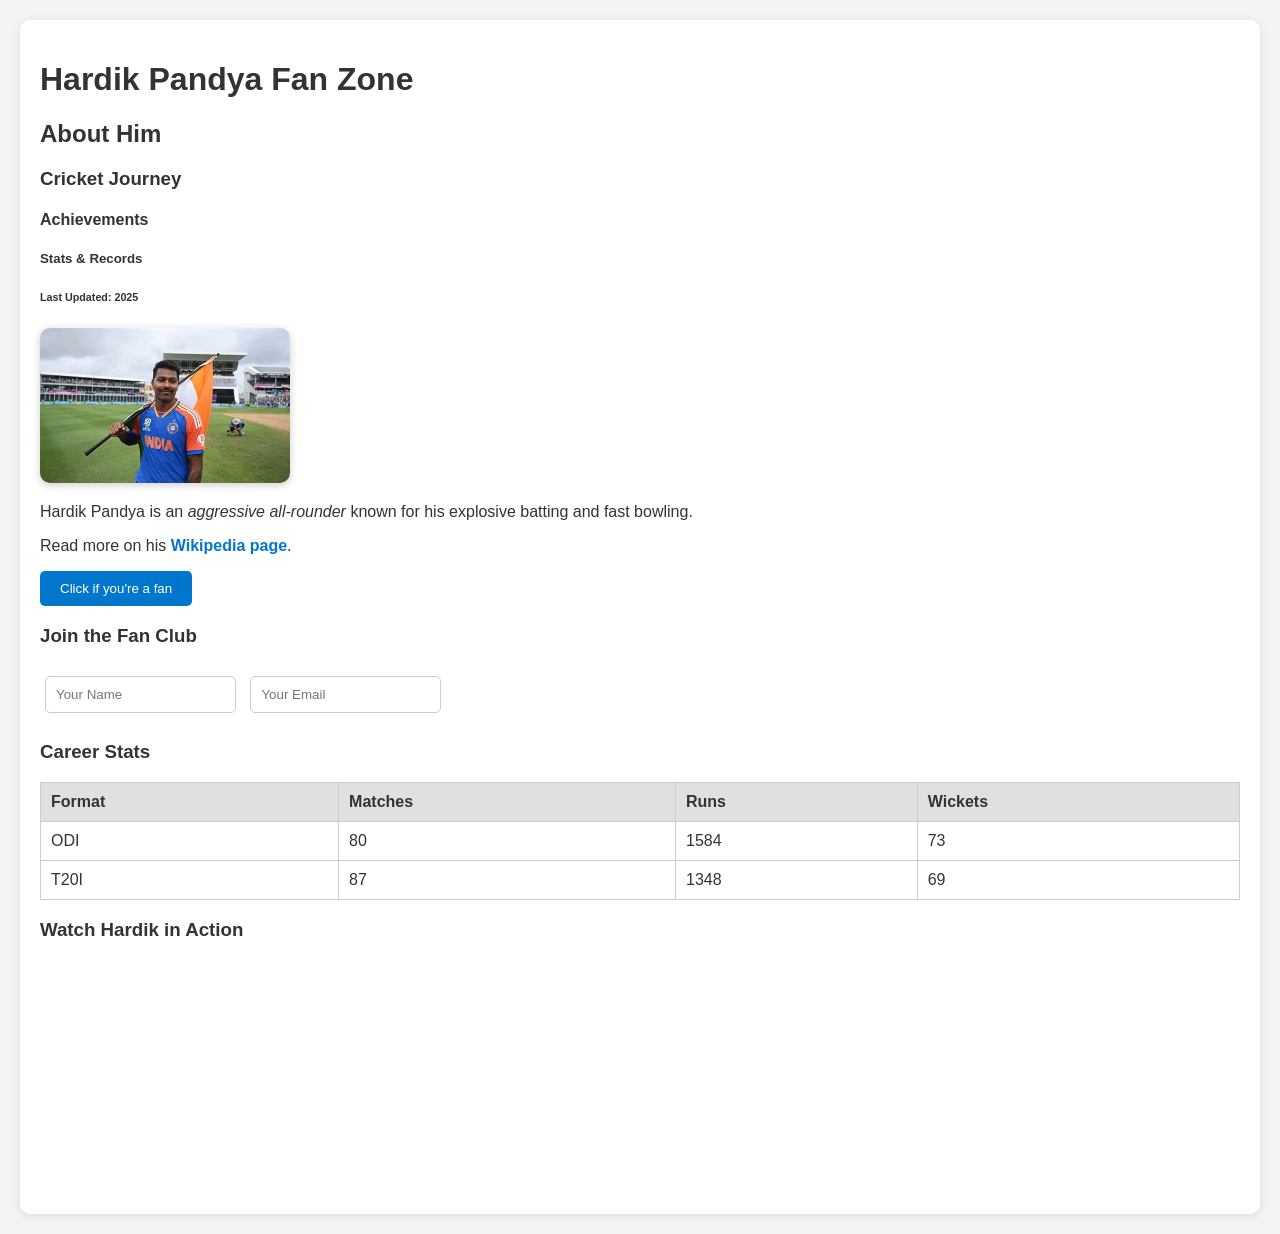
<file: index.html>
<!DOCTYPE html>
<html lang="en">
<head>
  <meta charset="UTF-8" />
  <meta name="viewport" content="width=device-width, initial-scale=1.0"/>
  <title>Hardik Pandya Fan Page</title>
  <link rel="stylesheet" href="./css/basic.css">
</head>
<body>
  <div class="container">
    <h1>Hardik Pandya Fan Zone</h1>
    <h2>About Him</h2>
    <h3>Cricket Journey</h3>
    <h4>Achievements</h4>
    <h5>Stats & Records</h5>
    <h6>Last Updated: 2025</h6>
    <img src="./images/Hardik.jpeg" alt="Hardik Pandya">
    <p>Hardik Pandya is an <i class="italic">aggressive all-rounder</i> known for his explosive batting and fast bowling.</p>
    <p>Read more on his <a href="https://en.wikipedia.org/wiki/Hardik_Pandya" target="_blank">Wikipedia page</a>.</p>
    <button onclick="alert('You are a true fan!')">Click if you're a fan</button>
    <div>
      <h3>Join the Fan Club</h3>
      <input type="text" placeholder="Your Name">
      <input type="email" placeholder="Your Email">
    </div>
    <h3>Career Stats</h3>
    <table>
      <tr>
        <th>Format</th>
        <th>Matches</th>
        <th>Runs</th>
        <th>Wickets</th>
      </tr>
      <tr>
        <td>ODI</td>
        <td>80</td>
        <td>1584</td>
        <td>73</td>
      </tr>
      <tr>
        <td>T20I</td>
        <td>87</td>
        <td>1348</td>
        <td>69</td>
      </tr>
    </table>
    <h3>Watch Hardik in Action</h3>
    <iframe width="400" height="220" src="https://www.youtube.com/embed/dMGRTR97Ito" allowfullscreen></iframe>
  </div>
</body>
</html>
</file>
<file: css/basic.css>
body {
    font-family: 'Segoe UI', sans-serif;
    background-color: #f4f4f4;
    color: #333;
    margin: 0;
    padding: 20px;
    background-color: rgb(red, green, blue);
  }
  header, section, footer {
    margin-bottom: 30px;
  }
  a {
    color: #0077cc;
    text-decoration: none;
    font-weight: bold;
  }
  button {
    padding: 10px 20px;
    background-color: #0077cc;
    color: white;
    border: none;
    border-radius: 5px;
    cursor: pointer;
  }
  button:hover {
    background-color: #005fa3;
  }
  img {
    width: 250px;
    border-radius: 10px;
    box-shadow: 0 2px 8px rgba(0,0,0,0.2);
  }
  iframe {
    margin-top: 10px;
    border: none;
    border-radius: 10px;
  }
  input {
    padding: 10px;
    margin: 10px 5px;
    border: 1px solid #ccc;
    border-radius: 5px;
  }
  table {
    width: 100%;
    border-collapse: collapse;
    margin-top: 15px;
  }
  th, td {
    border: 1px solid #ccc;
    padding: 10px;
    text-align: left;
  }
  th {
    background-color: #e0e0e0;
  }
  .container {
    background-color: white;
    padding: 20px;
    border-radius: 10px;
    box-shadow: 0 2px 10px rgba(0,0,0,0.1);
  }
  .italic {
    font-style: italic;
  }
</file>
